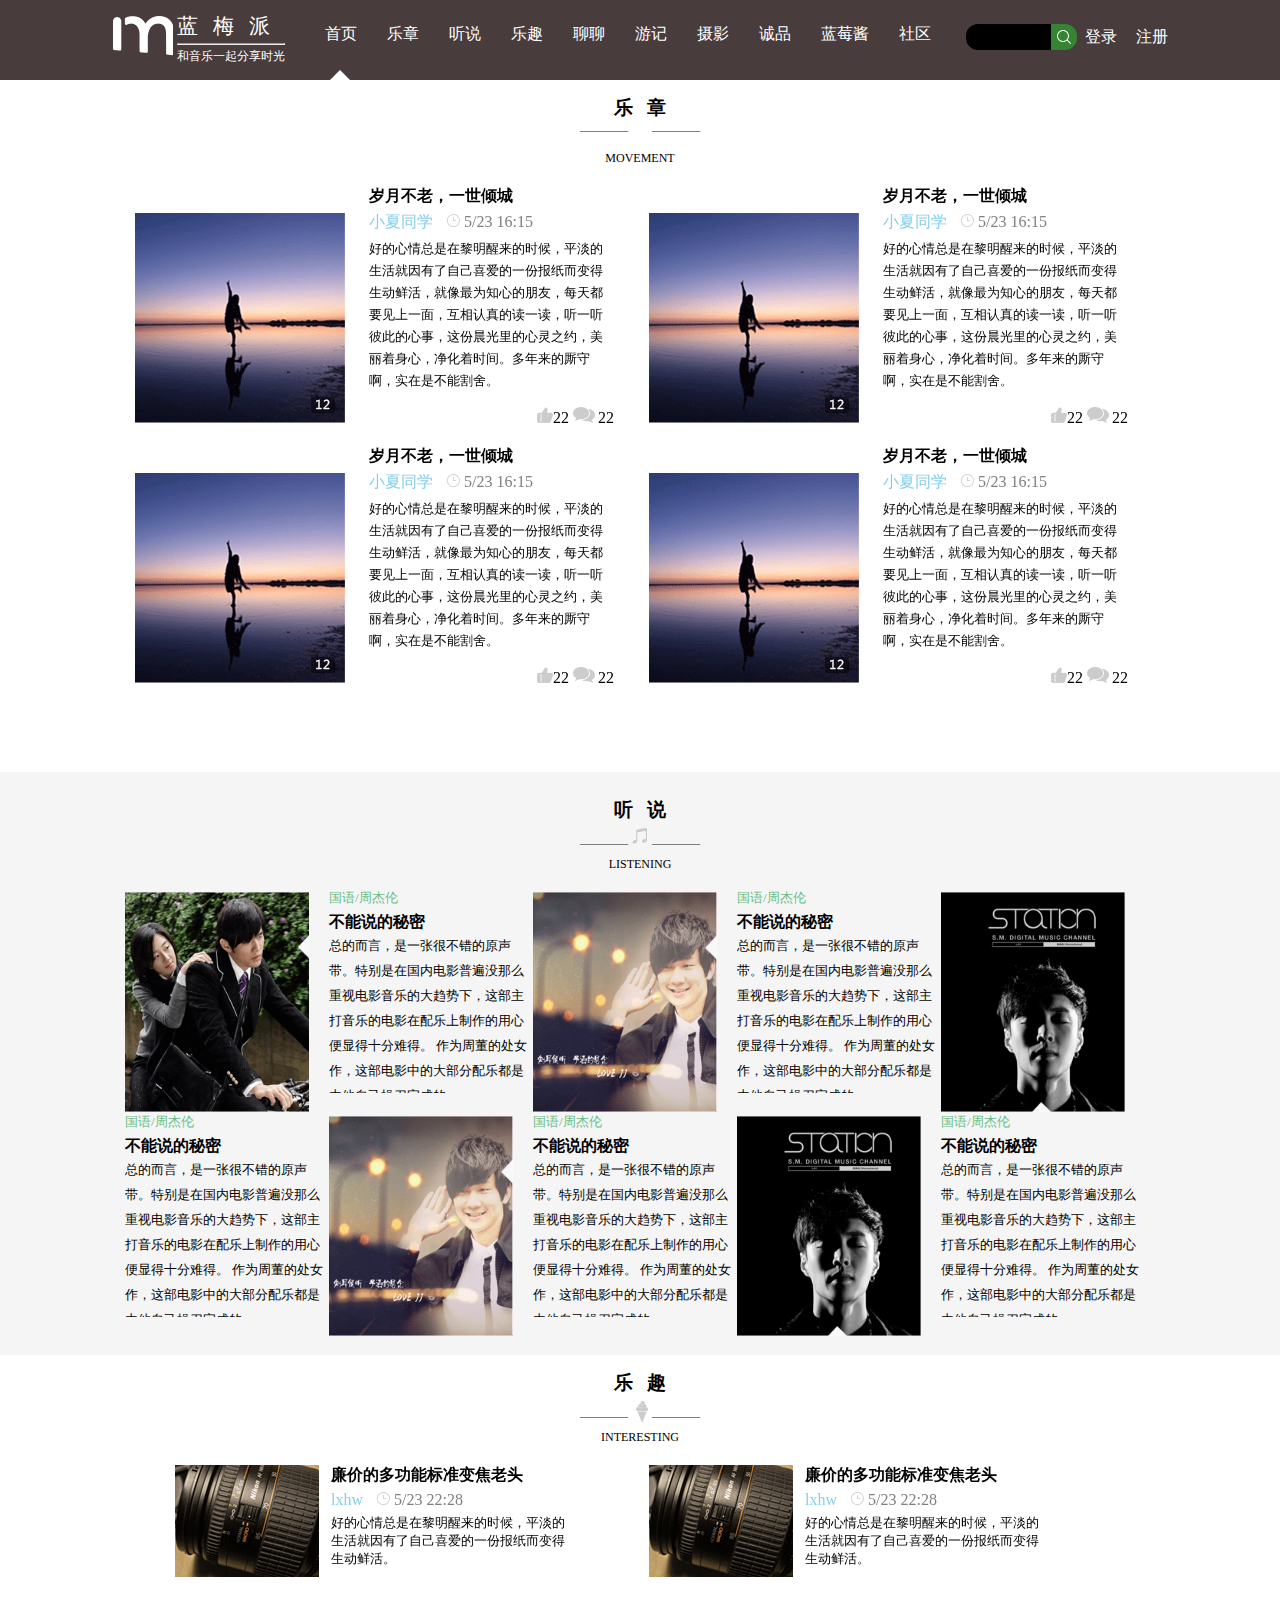
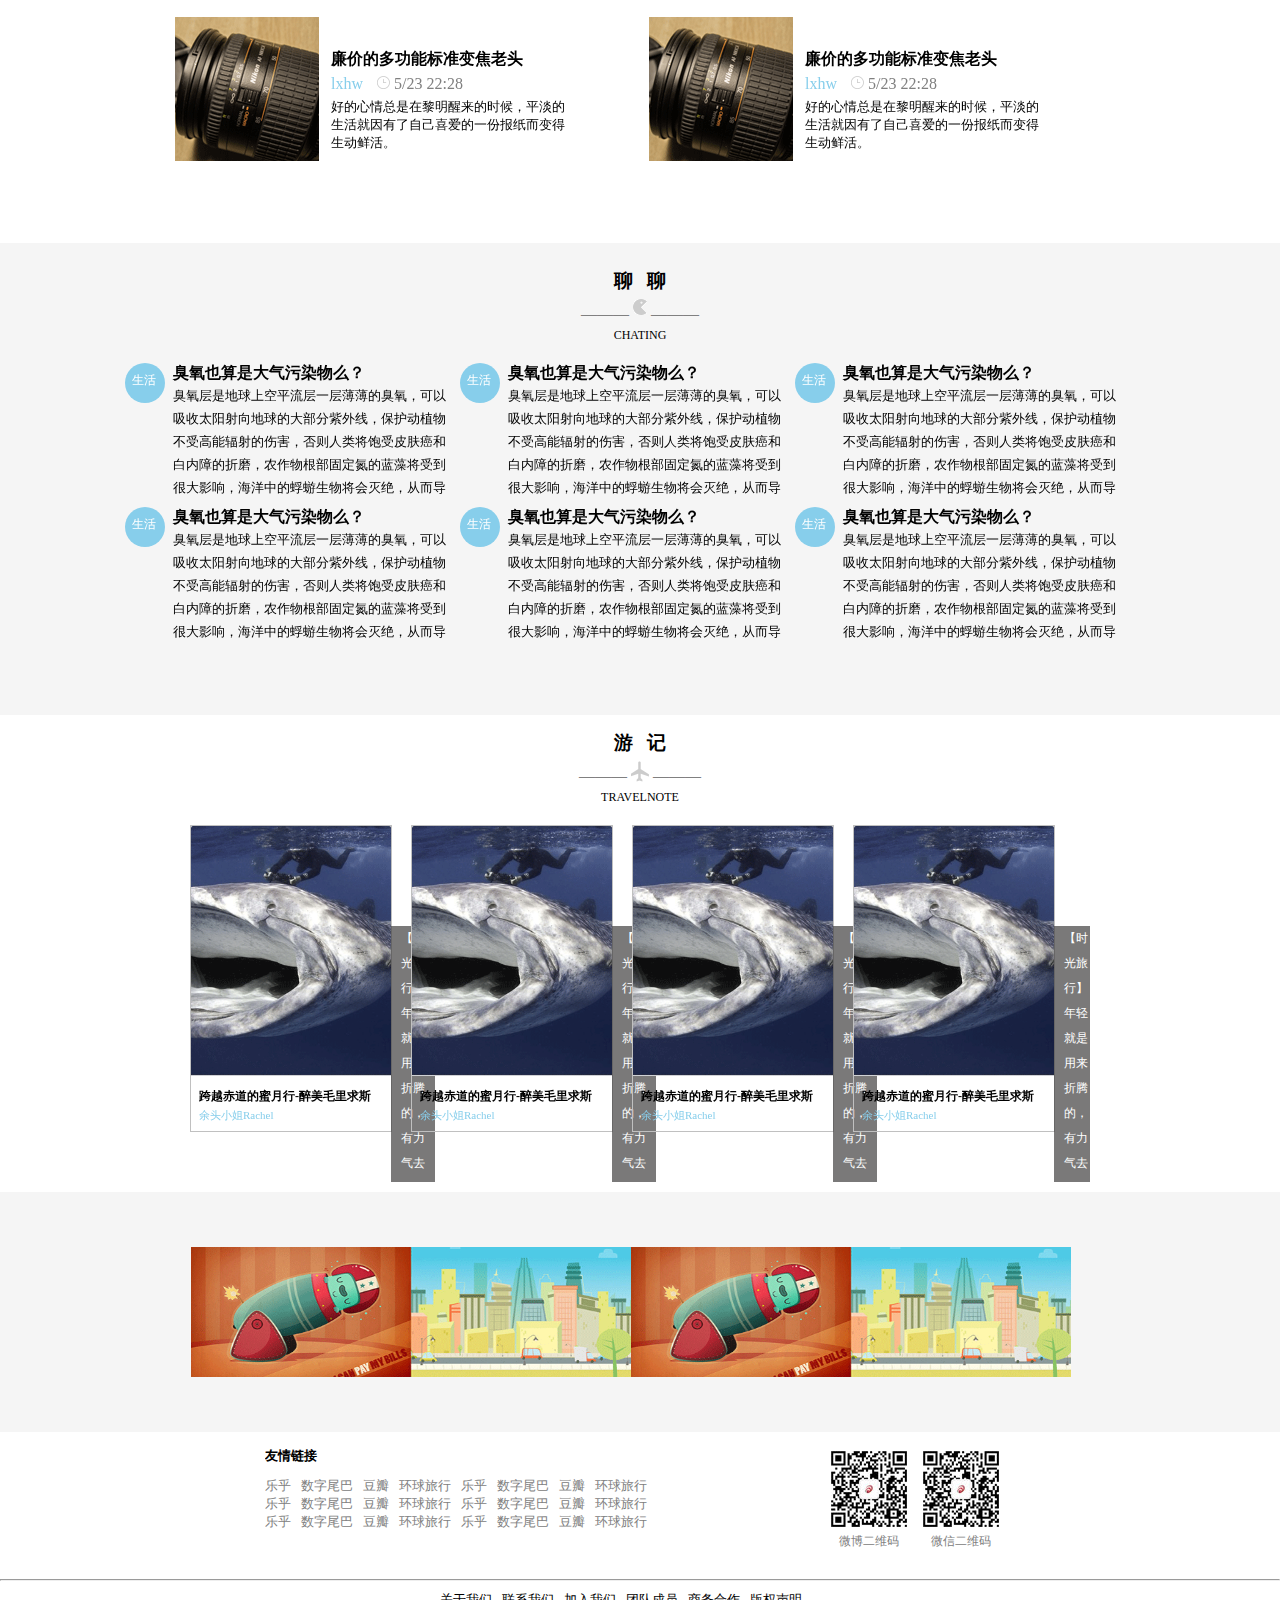
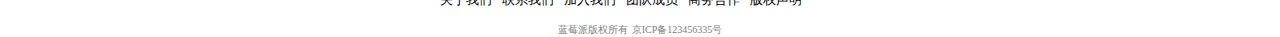
<file: index.html>
<!DOCTYPE html>
<html lang="en">

<head>
    <meta charset="UTF-8">
    <meta name="viewport" content="width=device-width, initial-scale=1.0">
    <meta http-equiv="X-UA-Compatible" content="ie=edge">
    <title>首页</title>
    <link rel="stylesheet" href="common/css/header.css">
    <link rel="stylesheet" href="common/css/footer.css">
    <link rel="stylesheet" href="css/swiper.min.css">
    <link rel="stylesheet" href="css/index.css">
    <link rel="stylesheet" href="css/jquery-ui.min.css">

    <script src='js/jquery-1.12.3.min.js'></script>
    <script src='js/jquery-ui.min.js'></script>
    <script src='js/swiper.min.js'></script>
    <script src='js/utils.js'></script>
    <script src='js/index.js'></script>
</head>

<body>
    <div id='header'>
        <div id="top">
            <div id="logo">
                <div>
                    <img src="imgs/mlogo.png" alt=''>
                </div>
                <div>
                    <h3>
                        <span>蓝</span>
                        <span>梅</span>
                        <span>派</span>
                    </h3>
                    <hr>
                    <p>
                        和音乐一起分享时光
                    </p>
                </div>
            </div>
            <ul id='columns'>
                <li><a href="javascript:;">首页</a></li>
                <li><a href="javascript:;">乐章</a></li>
                <li><a href="javascript:;">听说</a></li>
                <li><a href="javascript:;">乐趣</a></li>
                <li><a href="javascript:;">聊聊</a></li>
                <li><a href="javascript:;">游记</a></li>
                <li><a href="javascript:;">摄影</a></li>
                <li><a href="javascript:;">诚品</a></li>
                <li><a href="javascript:;">蓝莓酱</a></li>
                <li style='margin-right:0;'><a href="javascript:;">社区</a></li>
            </ul>
            <div id='selectedTab'></div>
            <div id='right'>
                <p>
                    <input type='text' id='search-text'>
                    <a href="javascript:;" id='btnSearch'></a>
                    <a href="javascript:;" id='ahrefLogin'>登录</a>
                    <a href="javascript:;" id='ahrefRegister'>注册</a>
                    <a href="javascript:;" id='ahrefLogout' style='display:none;'>退出</a>
                </p>
                <p>
                    <a href="javascript:;" id='ahrefUser'></a>
                </p>
            </div>
        </div>
    </div>
    <!-- 登录注册的对话框 -->
    <div class="wrapper">
        <div id="login-dlg">
            <p style='position:relative;padding-top:22px;'>
                <a href="javascript:;" class='select'>登&nbsp;&nbsp;录</a>
                <a href="javascript:;" class='unselect'>注&nbsp;&nbsp;册</a>
                <span class="border-down">
                    <span></span>
                </span>
                <span id='close-icon'>
                    <img src="imgs/close.png">
                </span>
            </p>
            <p>
                <input type='text' id='txtName' placeholder='用户账号'>
            </p>
            <p>
                <input type='password' id='txtPsd' placeholder='账号密码'>
            </p>
            <p>
                <input type='text' id='txtCode' placeholder='验证码' style='position:relative;bottom: 18px; width:80px;'>
                <a href="javascript:;"></a>
            </p>
            <p>
                <input type='button' id='btnLogin' value='登&nbsp;&nbsp;录'>
            </p>
            <div>
                <h5 style='margin-bottom: 10px;'>您还可以用第三方账号登录</h5>
                <ul style='overflow: hidden'>
                    <li><a href="javascript:;"></a></li>
                    <li><a href="javascript:;"></a></li>
                    <li><a href="javascript:;"></a></li>
                </ul>
            </div>
            <p style=' text-align: right;'>
                <a href='javascript:;' style=' text-decoration: none;'>忘记密码？</a>
            </p>
        </div>
    </div>

    <!-- 首页内容部分 -->
    <div id='content'>
        <!-- <h3 style='text-align: center'> ddddd首页。。。</h3> -->
        <div class="swiper-container" id="swiper-building">
            <div class="swiper-wrapper bannerImg">
            </div>
            <div class="swiper-pagination"></div>
        </div>
        <div id="yuezhang">
            <h3 class='content-title'>乐&nbsp;&nbsp;&nbsp;章</h3>
            <div class='content-title2'>
                <span> ——— </span>
                <span class='icon'>
                    <img al=''>
                </span>
                <span> ——— </span>
            </div>
            <h3 class='content-title3'>MOVEMENT</h3>
            <div class="swiper-container" id="swiper-yuezhang">
                <div class="swiper-wrapper">
                    <div class="swiper-slide">
                        <div>
                            <div class='yuezhang-item'>
                                <div class='yuezhang-icon'>
                                    <img src="imgs/sy2.png">
                                </div>
                                <div class='yuezhang-content'>
                                    <h4>岁月不老，一世倾城</h4>
                                    <p>
                                        <span>小夏同学</span>
                                        <span>
                                            <a href="javascript:;"></a>
                                            <span style='color:gray;'>5/23 16:15</span>
                                        </span>
                                    </p>
                                    <div class='title'>
                                        好的心情总是在黎明醒来的时候，平淡的生活就因有了自己喜爱的一份报纸而变得生动鲜活，就像最为知心的朋友，每天都要见上一面，互相认真的读一读，听一听彼此的心事，这份晨光里的心灵之约，美丽着身心，净化着时间。多年来的厮守啊，实在是不能割舍。
                                    </div>
                                    <div class='operation'>
                                        <a href="javascript:;" class='good'></a><span>22</span>
                                        <a href="javascript:;" class='share'></a><span>22</span>
                                    </div>
                                </div>
                            </div>
                            <div class='yuezhang-item'>
                                <div class='yuezhang-icon'>
                                    <img src="imgs/sy2.png">
                                </div>
                                <div class='yuezhang-content'>
                                    <h4>岁月不老，一世倾城</h4>
                                    <p>
                                        <span>小夏同学</span>
                                        <span>
                                            <a href="javascript:;"></a>
                                            <span style='color:gray;'>5/23 16:15</span>
                                        </span>
                                    </p>
                                    <div>
                                        好的心情总是在黎明醒来的时候，平淡的生活就因有了自己喜爱的一份报纸而变得生动鲜活，就像最为知心的朋友，每天都要见上一面，互相认真的读一读，听一听彼此的心事，这份晨光里的心灵之约，美丽着身心，净化着时间。多年来的厮守啊，实在是不能割舍。
                                    </div>
                                    <div class='operation'>
                                        <a href="javascript:;" class='good'></a><span>22</span>
                                        <a href="javascript:;" class='share'></a><span>22</span>
                                    </div>
                                </div>
                            </div>
                        </div>
                        <div>
                            <div class='yuezhang-item'>
                                <div class='yuezhang-icon'>
                                    <img src="imgs/sy2.png">
                                </div>
                                <div class='yuezhang-content'>
                                    <h4>岁月不老，一世倾城</h4>
                                    <p>
                                        <span>小夏同学</span>
                                        <span>
                                            <a href="javascript:;"></a>
                                            <span style='color:gray;'>5/23 16:15</span>
                                        </span>
                                    </p>
                                    <div>
                                        好的心情总是在黎明醒来的时候，平淡的生活就因有了自己喜爱的一份报纸而变得生动鲜活，就像最为知心的朋友，每天都要见上一面，互相认真的读一读，听一听彼此的心事，这份晨光里的心灵之约，美丽着身心，净化着时间。多年来的厮守啊，实在是不能割舍。
                                    </div>
                                    <div class='operation'>
                                        <a href="javascript:;" class='good'></a><span>22</span>
                                        <a href="javascript:;" class='share'></a><span>22</span>
                                    </div>
                                </div>
                            </div>
                            <div class='yuezhang-item'>
                                <div class='yuezhang-icon'>
                                    <img src="imgs/sy2.png">
                                </div>
                                <div class='yuezhang-content'>
                                    <h4>岁月不老，一世倾城</h4>
                                    <p>
                                        <span>小夏同学</span>
                                        <span>
                                            <a href="javascript:;"></a>
                                            <span style='color:gray;'>5/23 16:15</span>
                                        </span>
                                    </p>
                                    <div>
                                        好的心情总是在黎明醒来的时候，平淡的生活就因有了自己喜爱的一份报纸而变得生动鲜活，就像最为知心的朋友，每天都要见上一面，互相认真的读一读，听一听彼此的心事，这份晨光里的心灵之约，美丽着身心，净化着时间。多年来的厮守啊，实在是不能割舍。
                                    </div>
                                    <div class='operation'>
                                        <a href="javascript:;" class='good'></a><span>22</span>
                                        <a href="javascript:;" class='share'></a><span>22</span>
                                    </div>
                                </div>
                            </div>
                        </div>
                    </div>
                </div>
                <div class="swiper-pagination"></div>
            </div>
        </div>
        <div id="listening">
            <div style='width:1030px; margin:5px auto;'>
                <h3 class='content-title'>听&nbsp;&nbsp;&nbsp;说</h3>
                <div class='content-title2'>
                    <span> ——— </span>
                    <span class='icon'></span>
                    <span> ——— </span>
                </div>
                <h3 class='content-title3'>LISTENING</h3>
                <div id="swiper-listening">
                    <ul>
                        <li>
                            <img src="imgs/sy3.png">
                        </li>
                        <li class='comment'>
                            <h5>国语/周杰伦</h5>
                            <h4>不能说的秘密</h4>
                            <div> 总的而言，是一张很不错的原声带。特别是在国内电影普遍没那么重视电影音乐的大趋势下，这部主打音乐的电影在配乐上制作的用心便显得十分难得。
                                作为周董的处女作，这部电影中的大部分配乐都是由他自己操刀完成的。</div>
                        </li>
                        <li> <img src="imgs/sy4.png"></li>
                        <li class='comment'>
                            <h5>国语/周杰伦</h5>
                            <h4>不能说的秘密</h4>
                            <div> 总的而言，是一张很不错的原声带。特别是在国内电影普遍没那么重视电影音乐的大趋势下，这部主打音乐的电影在配乐上制作的用心便显得十分难得。
                                作为周董的处女作，这部电影中的大部分配乐都是由他自己操刀完成的。</div>
                        </li>
                        <li> <img src="imgs/sy5.png"></li>
                    </ul>
                    <ul>

                        <li class='comment'>
                            <h5>国语/周杰伦</h5>
                            <h4>不能说的秘密</h4>
                            <div> 总的而言，是一张很不错的原声带。特别是在国内电影普遍没那么重视电影音乐的大趋势下，这部主打音乐的电影在配乐上制作的用心便显得十分难得。
                                作为周董的处女作，这部电影中的大部分配乐都是由他自己操刀完成的。</div>
                        </li>
                        <li> <img src="imgs/sy4.png"></li>
                        <li class='comment'>
                            <h5>国语/周杰伦</h5>
                            <h4>不能说的秘密</h4>
                            <div> 总的而言，是一张很不错的原声带。特别是在国内电影普遍没那么重视电影音乐的大趋势下，这部主打音乐的电影在配乐上制作的用心便显得十分难得。
                                作为周董的处女作，这部电影中的大部分配乐都是由他自己操刀完成的。</div>
                        </li>
                        <li> <img src="imgs/sy5.png"></li>
                        <li class='comment'>
                            <h5>国语/周杰伦</h5>
                            <h4>不能说的秘密</h4>
                            <div> 总的而言，是一张很不错的原声带。特别是在国内电影普遍没那么重视电影音乐的大趋势下，这部主打音乐的电影在配乐上制作的用心便显得十分难得。
                                作为周董的处女作，这部电影中的大部分配乐都是由他自己操刀完成的。</div>
                        </li>
                    </ul>
                </div>
            </div>
        </div>
        <div id="lequ">
            <h3 class='content-title'>乐&nbsp;&nbsp;&nbsp;趣</h3>
            <div class='content-title2'>
                <span> ——— </span>
                <span class='icon'></span>
                <span> ——— </span>
            </div>
            <h3 class='content-title3'>INTERESTING</h3>
            <div class="swiper-container" id="swiper-lequ">
                <div class="swiper-wrapper">
                    <div class="swiper-slide">
                        <div>
                            <div class='lequ-item'>
                                <div class='lequ-icon'>
                                    <img src="imgs/sy8.png">
                                </div>
                                <div class='lequ-content'>
                                    <h4>廉价的多功能标准变焦老头</h4>
                                    <p>
                                        <span>lxhw</span>
                                        <span>
                                            <a href="javascript:;"></a>
                                            <span style='color:gray;'>5/23 22:28</span>
                                        </span>
                                    </p>
                                    <div>
                                        好的心情总是在黎明醒来的时候，平淡的生活就因有了自己喜爱的一份报纸而变得生动鲜活。
                                    </div>
                                </div>
                            </div>
                            <div class='lequ-item'>
                                <div class='lequ-icon'>
                                    <img src="imgs/sy8.png">
                                </div>
                                <div class='lequ-content'>
                                    <h4>廉价的多功能标准变焦老头</h4>
                                    <p>
                                        <span>lxhw</span>
                                        <span>
                                            <a href="javascript:;"></a>
                                            <span style='color:gray;'>5/23 22:28</span>
                                        </span>
                                    </p>
                                    <div>
                                        好的心情总是在黎明醒来的时候，平淡的生活就因有了自己喜爱的一份报纸而变得生动鲜活。
                                    </div>
                                </div>
                            </div>
                        </div>
                        <div>
                            <div class='lequ-item'>
                                <div class='lequ-icon'>
                                    <img src="imgs/sy8.png">
                                </div>
                                <div class='lequ-content'>
                                    <h4>廉价的多功能标准变焦老头</h4>
                                    <p>
                                        <span>lxhw</span>
                                        <span>
                                            <a href="javascript:;"></a>
                                            <span style='color:gray;'>5/23 22:28</span>
                                        </span>
                                    </p>
                                    <div>
                                        好的心情总是在黎明醒来的时候，平淡的生活就因有了自己喜爱的一份报纸而变得生动鲜活。
                                    </div>
                                </div>
                            </div>
                            <div class='lequ-item'>
                                <div class='lequ-icon'>
                                    <img src="imgs/sy8.png">
                                </div>
                                <div class='lequ-content'>
                                    <h4>廉价的多功能标准变焦老头</h4>
                                    <p>
                                        <span>lxhw</span>
                                        <span>
                                            <a href="javascript:;"></a>
                                            <span style='color:gray;'>5/23 22:28</span>
                                        </span>
                                    </p>
                                    <div>
                                        好的心情总是在黎明醒来的时候，平淡的生活就因有了自己喜爱的一份报纸而变得生动鲜活。
                                    </div>
                                </div>
                            </div>
                        </div>
                    </div>
                </div>
                <div class="swiper-pagination"></div>
            </div>
        </div>
        <div id="chating">
            <div style='width:1030px; margin:5px auto;'>
                <h3 class='content-title'>聊&nbsp;&nbsp;&nbsp;聊</h3>
                <div class='content-title2'>
                    <span> ——— </span>
                    <span class='icon'></span>
                    <span> ——— </span>
                </div>
                <h3 class='content-title3'>CHATING</h3>
                <div class="swiper-container" id="swiper-chating">
                    <div class="swiper-wrapper" style="height:337px;">
                        <div class="swiper-slide">
                            <div>
                                <div class='chating-item'>
                                    <div class='chating-icon'>
                                        <span>生活</span>
                                    </div>
                                    <div class='chating-content'>
                                        <h4>臭氧也算是大气污染物么？</h4>
                                        <div>
                                            臭氧层是地球上空平流层一层薄薄的臭氧，可以吸收太阳射向地球的大部分紫外线，保护动植物不受高能辐射的伤害，否则人类将饱受皮肤癌和白内障的折磨，农作物根部固定氮的蓝藻将受到很大影响，海洋中的蜉蝣生物将会灭绝，从而导致整个生态系统的大灾难。
                                        </div>
                                    </div>
                                </div>
                                <div class='chating-item'>
                                    <div class='chating-icon'>
                                        <span>生活</span>
                                    </div>
                                    <div class='chating-content'>
                                        <h4>臭氧也算是大气污染物么？</h4>
                                        <div>
                                            臭氧层是地球上空平流层一层薄薄的臭氧，可以吸收太阳射向地球的大部分紫外线，保护动植物不受高能辐射的伤害，否则人类将饱受皮肤癌和白内障的折磨，农作物根部固定氮的蓝藻将受到很大影响，海洋中的蜉蝣生物将会灭绝，从而导致整个生态系统的大灾难。
                                        </div>
                                    </div>
                                </div>
                                <div class='chating-item'>
                                    <div class='chating-icon'>
                                        <span>生活</span>
                                    </div>
                                    <div class='chating-content'>
                                        <h4>臭氧也算是大气污染物么？</h4>
                                        <div>
                                            臭氧层是地球上空平流层一层薄薄的臭氧，可以吸收太阳射向地球的大部分紫外线，保护动植物不受高能辐射的伤害，否则人类将饱受皮肤癌和白内障的折磨，农作物根部固定氮的蓝藻将受到很大影响，海洋中的蜉蝣生物将会灭绝，从而导致整个生态系统的大灾难。
                                        </div>
                                    </div>
                                </div>
                            </div>
                            <div>
                                <div class='chating-item'>
                                    <div class='chating-icon'>
                                        <span>生活</span>
                                    </div>
                                    <div class='chating-content'>
                                        <h4>臭氧也算是大气污染物么？</h4>
                                        <div>
                                            臭氧层是地球上空平流层一层薄薄的臭氧，可以吸收太阳射向地球的大部分紫外线，保护动植物不受高能辐射的伤害，否则人类将饱受皮肤癌和白内障的折磨，农作物根部固定氮的蓝藻将受到很大影响，海洋中的蜉蝣生物将会灭绝，从而导致整个生态系统的大灾难。
                                        </div>
                                    </div>
                                </div>
                                <div class='chating-item'>
                                    <div class='chating-icon'>
                                        <span>生活</span>
                                    </div>
                                    <div class='chating-content'>
                                        <h4>臭氧也算是大气污染物么？</h4>
                                        <div>
                                            臭氧层是地球上空平流层一层薄薄的臭氧，可以吸收太阳射向地球的大部分紫外线，保护动植物不受高能辐射的伤害，否则人类将饱受皮肤癌和白内障的折磨，农作物根部固定氮的蓝藻将受到很大影响，海洋中的蜉蝣生物将会灭绝，从而导致整个生态系统的大灾难。
                                        </div>
                                    </div>
                                </div>
                                <div class='chating-item'>
                                    <div class='chating-icon'>
                                        <span>生活</span>
                                    </div>
                                    <div class='chating-content'>
                                        <h4>臭氧也算是大气污染物么？</h4>
                                        <div>
                                            臭氧层是地球上空平流层一层薄薄的臭氧，可以吸收太阳射向地球的大部分紫外线，保护动植物不受高能辐射的伤害，否则人类将饱受皮肤癌和白内障的折磨，农作物根部固定氮的蓝藻将受到很大影响，海洋中的蜉蝣生物将会灭绝，从而导致整个生态系统的大灾难。
                                        </div>
                                    </div>
                                </div>
                            </div>
                        </div>                     
                    </div>
                    <div class="swiper-pagination"></div>
                </div>
            </div>
        </div>
        <div id="travel">
            <h3 class='content-title'>游&nbsp;&nbsp;&nbsp;记</h3>
            <div class='content-title2'>
                <span> ——— </span>
                <span class='icon'></span>
                <span> ——— </span>
            </div>
            <h3 class='content-title3'>TRAVELNOTE</h3>
            <div class="swiper-container" id="swiper-travel">
                <div class="swiper-wrapper" style="height:357px;">
                    <div class="swiper-slide">
                        <div>
                            <div class='travel-item'>
                                <div class='travel-icon'>
                                    <img src="imgs/imgs/sy9.png">
                                    <span>【时光旅行】年轻就是用来折腾的，有力气去想，去做，而是为了稳定丢掉青春，为了平淡丢掉梦</span>
                                </div>
                                <div class='travel-content'>
                                    <h5>跨越赤道的蜜月行-醉美毛里求斯</h5>
                                    <a href="javascript:;">
                                        余头小姐Rachel
                                    </a>
                                </div>
                            </div>
                            <div class='travel-item'>
                                <div class='travel-icon'>
                                    <img src="imgs/imgs/sy9.png">
                                    <span>【时光旅行】年轻就是用来折腾的，有力气去想，去做，而是为了稳定丢掉青春，为了平淡丢掉梦</span>
                                </div>
                                <div class='travel-content'>
                                    <h5>跨越赤道的蜜月行-醉美毛里求斯</h5>
                                    <a href="javascript:;">
                                        余头小姐Rachel
                                    </a>
                                </div>
                            </div>
                            <div class='travel-item'>
                                <div class='travel-icon'>
                                    <img src="imgs/imgs/sy9.png">
                                    <span>【时光旅行】年轻就是用来折腾的，有力气去想，去做，而是为了稳定丢掉青春，为了平淡丢掉梦</span>
                                </div>
                                <div class='travel-content'>
                                    <h5>跨越赤道的蜜月行-醉美毛里求斯</h5>
                                    <a href="javascript:;">
                                        余头小姐Rachel
                                    </a>
                                </div>
                            </div>
                            <div class='travel-item'>
                                <div class='travel-icon'>
                                    <img src="imgs/imgs/sy9.png">
                                    <span>【时光旅行】年轻就是用来折腾的，有力气去想，去做，而是为了稳定丢掉青春，为了平淡丢掉梦</span>
                                </div>
                                <div class='travel-content'>
                                    <h5>跨越赤道的蜜月行-醉美毛里求斯</h5>
                                    <a href="javascript:;">
                                        余头小姐Rachel
                                    </a>
                                </div>
                            </div>
                        </div>
                    </div>                   
                </div>
                <div class="swiper-pagination"></div>

            </div>
        </div>
        <div id="photo">
            <div  style='width:898px; margin:10px auto;'>
                <ul>
                    <li><img src="imgs/sy10.png"></li>
                    <li><img src="imgs/sy11.png"></li>
                    <li><img src="imgs/sy10.png"></li>
                    <li><img src="imgs/sy11.png"></li>
                </ul>               
            </div>
        </div>
    </div>
    </div>
    <div id='footer'>
        <div id="common-foot">
            <div id='foot-top'>
                <h5>友情链接</h5>
                <div id='links'>
                    <ul>
                        <li>乐乎</li>
                        <li>数字尾巴</li>
                        <li>豆瓣</li>
                        <li>环球旅行</li>
                        <li>乐乎</li>
                        <li>数字尾巴</li>
                        <li>豆瓣</li>
                        <li>环球旅行</li>
                    </ul>
                    <ul>
                        <li>乐乎</li>
                        <li>数字尾巴</li>
                        <li>豆瓣</li>
                        <li>环球旅行</li>
                        <li>乐乎</li>
                        <li>数字尾巴</li>
                        <li>豆瓣</li>
                        <li>环球旅行</li>
                    </ul>
                    <ul>
                        <li>乐乎</li>
                        <li>数字尾巴</li>
                        <li>豆瓣</li>
                        <li>环球旅行</li>
                        <li>乐乎</li>
                        <li>数字尾巴</li>
                        <li>豆瓣</li>
                        <li>环球旅行</li>
                    </ul>
                </div>

                <ul id='qr-codes'>
                    <li>
                        <div>
                            <img src='imgs/login_01.jpg' alt='微博二维码'>
                        </div>
                        <div style='text-align: center'>
                            <span>微博二维码</span>
                        </div>
                    </li>
                    <li>
                        <div>
                            <img src='imgs/login_01.jpg' alt='微信二维码'>
                        </div>
                        <div style='text-align: center'>
                            <span>微信二维码</span>
                        </div>
                    </li>
                </ul>
            </div>
            <hr>
            <div id='foot-bottom'>
                <ul id='about'>
                    <li>关于我们</li>
                    <li>联系我们</li>
                    <li>加入我们</li>
                    <li>团队成员</li>
                    <li>商务合作</li>
                    <li>版权声明</li>
                </ul>
                <div style='text-align:center'>
                    <span>蓝莓派版权所有</span>
                    <span>京ICP备123456335号</span>
                </div>
            </div>

        </div>
    </div>
</body>

</html>
</file>
<file: common/css/header.css>
* {
  margin: 0;
  padding: 0;
}
#header {
  background-color: #483c3c;
}
#top {
  position: relative;
  color: white;
  top: 0;
  height: 80px;
  width: 1055px;
  margin: 0 auto;
  overflow: hidden;
}
#logo {
  float: left;
  /* margin-left: 150px; */
  margin-right: 40px;
  position: relative;
  top: 10px;
  overflow: hidden;
}
#logo div {
  display: inline-block;
}
#logo img {
  width: 60px;
}
#logo h3 {
  font-size: 21px;
  font-weight: normal;
  margin-bottom: 3px;
  margin-top: 0;
}
#logo h3 span {
  margin-right: 10px;
}
#logo hr {
  margin: 0;
}
#logo p {
  font-size: 12px;
  margin-top: 3px;
}
#columns {
  float: left;
  position: relative;
  top: 24px;
}
ul#columns li {
  float: left;
  list-style-type: none;
  margin-right: 30px;
}
ul#columns li a {
  text-decoration: none;
  display: inline-block;
  color: white;
}
#right {
  float: right;
  position: relative;
  top: 24px;
}
#right p:nth-child(2){
  text-align: right;
  padding-top:3px;
  font-size:14px;
}
#right #search-text {
  width: 100px;
  border: 0;
  background-color: black;
  height: 26px;
  border-radius: 12px;
}
#right a {
  margin-left: 15px;
  text-decoration: none;
  color: white;
}
#right #btnSearch {
  vertical-align: middle;
  width: 26px;
  height: 26px;
  display: inline-block;
  position: absolute;
  left: 70px;
  background: url(../../imgs/search.png) #348434 no-repeat 5px;
  border-radius: 0 12px 12px 0;
}

#selectedTab {
  border: 10px solid;
  border-color: transparent transparent white transparent;
  width: 0;
  position: absolute;
  bottom: 0;
}

.border-down {
  display: block;
  width: 0;
  height: 0;
  border-left: 10px solid transparent;
  border-right: 10px solid transparent;
  border-top: 10px solid silver;
  position: relative;
  margin-left: 50px;
}
.border-down span {
  display: block;
  width: 0;
  height: 0;
  border-left: 9px solid transparent;
  border-right: 9px solid transparent;
  border-top: 10px solid white;
  position: absolute;
  left: -9px;
  top: -11px;
}

.wrapper{
  position: fixed;
  top:0;
  left:0;
  right:0;
  bottom: 0;
  background: rgba(0,0,0,0.5);
  padding-top: 140px;
  /* 大盒子 */
  display: none;
  z-index: 1000;
}


#login-dlg {
  font-size: 13px;
  bottom: 25px;
  width: 255px;
  height: 360px;
  padding:10px 20px;
  background: #fff;
  margin:0 auto;
}

#login-dlg p {
  margin-bottom: 8px;
}

#close-icon {
  position: absolute;
  width: 18px;
  height: 18px;
  left: 248px;
  top: -10px;
  cursor: pointer;
}
#login-dlg #btnLogin {
  padding: 5px;
  height: 37px;
  border: 1px solid #394817;
  background-color: #394817;
  width: 239px;
  color: white;
  font-size: 15px;
  font-weight: bold;
}
#login-dlg input[type="text"],
#login-dlg input[type="password"] {
  border: 1px solid silver;
  padding: 5px;
  height: 25px;
  width: 227px;
}
#login-dlg .select {
  font-weight: bold;
}
#login-dlg .unselect {
  font-weight: bold;
  color: white;
  background-color: #e25c5c;
}
#login-dlg p:nth-child(1) a {
  display: inline-block;
  width: 115px;
  height: 33px;
  line-height: 33px;
  text-align: center;
  text-decoration: none;
  border: 1px solid silver;
}

#login-dlg p:nth-child(4) a {
  display: inline-block;
  width: 142px;
  height: 42px;
  background: url("../../imgs/yanzhengma.jpg") no-repeat;
  position: relative;
}

#login-dlg ul li {
  list-style-type: none;
  float: left;
}

#login-dlg ul li:nth-child(1) a {
  background: url("../../imgs/login_icon.png") 0 0 no-repeat;
  background-color: lightgray;
}

#login-dlg ul li:nth-child(2) a {
  background: url("../../imgs/login_icon.png") -59px 0 no-repeat;
  background-color: lightgray;
}

#login-dlg ul li:nth-child(3) a {
  background: url("../../imgs/login_icon.png") -118px 0 no-repeat;
  background-color: lightgray;
}

#login-dlg ul li a {
  display: block;
  width: 55px;
  height: 44px;
}
</file>
<file: common/css/footer.css>
#common-foot{
    /* background-color: #eae9e5;
    height:120px; */
  
}
#common-foot #foot-top{
    padding:15px 0;
    width: 750px;
    margin: 0 auto;
    overflow: hidden;
}
#common-foot #links{
    float:left;
    margin-top:12px;
}
#common-foot #links li{
    margin-right:10px;
    float: left;
    font-size:13px;
    list-style-type: none;
    color: gray;
}

#common-foot #qr-codes{
    float:right;
    bottom:14px;
    position: relative;
}
#common-foot #qr-codes li{   
    float: left;
    list-style-type: none;
    margin-right:16px;
}

#common-foot #qr-codes li span{
   font-size: 12px;
   color: gray;
}

#foot-bottom ul{
    overflow: hidden;
    width: 400px;
    margin:10px auto;
}
#foot-bottom ul li{
    float: left;
    margin-right:10px;
    font-size:13px;
    list-style-type: none;
}
#foot-bottom  span{
    color: gray;
    font-size: 10px;
}
</file>
<file: css/index.css>
* {
  margin: 0;
  padding: 0;
}
#swiper-building img {
  width: 1920px;
  height: 400px;
}

.content-title,
.content-title2,
.content-title3 {
  text-align: center;
}

.bannerImg img {
  width: 100%;
  height: 500px;
}
.bannerImg .swiper-slide {
  position: relative;
}
.bannerInfo {
  position: absolute;
  width: 400px;
  height: 260px;
  background: rgba(0, 0, 0, 0.5);
  left: 200px;
  top: 100px;
  color: #fff;
  padding-left: 30px;
  padding-top: 30px;
}
.bannerInfo p {
  margin-top: 20px;
  line-height: 26px;
}

.content-title {
  margin-top: 15px;
}
.content-title2 span:nth-child(odd) {
  color: gray;
}
.content-title3 {
  margin-bottom: 20px;
  margin-top: 5px;
  font-weight: normal;
  font-size: 12px;
}

/* ------------- */
#yuezhang {
  width: 1030px;
  margin: 10px auto;
}
#swiper-yuezhang {
  height: 576px;
}

.icon {
  height: 25px;
  width: 16px;
  margin: 0 auto;
  display: inline-block;
  top: 5px;
  position: relative;
}

.yuezhang-item {
  display: inline-block;
  width: 490px;
  position: relative;
  /* border:1px solid gray; */
  height: 260px;
  padding: 0 10px;
}
.yuezhang-icon {
  position: relative;
}

.yuezhang-icon img {
  width: 210px;
  height: 210px;
}
.yuezhang-icon,
.yuezhang-content {
  display: inline-block;
  margin-right: 8px;
}
.yuezhang-content {
  position: relative;
  width: 245px;
  margin-left: 12px;
}
.yuezhang-content p {
  margin: 5px 0;
}
.yuezhang-content p span:nth-child(1) {
  color: skyblue;
  display: inline-block;
}
.yuezhang-content p a {
  margin-left: 10px;
  width: 13px;
  height: 13px;
  display: inline-block;
  background: url(../imgs/clock.png) no-repeat;
}
.yuezhang-content div:nth-child(3) {
  font-size: 13px;
  line-height: 22px;
  height: 160px;
  overflow-y: auto;
  /* border:1px solid black; */
}
/* shequBackgroundImg2.png */
.yuezhang-content .operation {
  text-align: right;
}

.yuezhang-content .operation a {
  display: inline-block;
  width: 16px;
  height: 25px;
  position: relative;
  top: 9px;
}
.yuezhang-content .operation .good {
  background: url(../imgs/shequBackgroundImg2.png) no-repeat;
}

.yuezhang-content .operation .share {
  background: url(../imgs/shequBackgroundImg2.png) no-repeat -16px 0;
  width: 25px;
}

/* ---------------- */
#listening {
  background-color: #f5f5f5;
  padding: 10px 0;
}
#listening .icon {
  background: url(../imgs/imgs/sysp.png) no-repeat -42px 0;
}

#swiper-listening ul li {
  list-style-type: none;
  display: inline-block;
  width: 200px;
  /* border:1px solid red; */
}

#swiper-listening li img {
  width: 184px;
  height: 220px;
}
#swiper-listening li h5 {
  margin: 5px 0;
  font-weight: normal;
  color: #68bd82;
}

#swiper-listening li div {
  line-height: 25px;
  font-size: 13px;
  height: 160px;
  overflow-y: auto;
}
#swiper-listening .comment {
  position: relative;
  bottom: 19px;
}

/* ------------- */
#lequ {
  width: 950px;
  margin: 10px auto;
}
#lequ .icon {
  background: url(../imgs/imgs/sysp.png) no-repeat 4px 0;
}

.lequ-item {
  display: inline-block;
  width: 450px;
  position: relative;
  /* border:1px solid gray; */
  height: 184px;
  padding: 0 10px;
}
.lequ-icon {
  position: relative;
  bottom: 32px;
}
.lequ-icon img {
  width: 144px;
  height: 144px;
}
.lequ-icon,
.lequ-content {
  display: inline-block;
  margin-right: 8px;
}
.lequ-content {
  position: relative;
  bottom: 46px;
  width: 245px;
}
.lequ-content p {
  margin: 5px 0;
}
.lequ-content p span:nth-child(1) {
  color: skyblue;
  display: inline-block;
}
.lequ-content p a {
  margin-left: 10px;
  width: 13px;
  height: 13px;
  display: inline-block;
  background: url(../imgs/clock.png) no-repeat;
}
.lequ-content div {
  font-size: 13px;
}

/* ------------- */
#chating {
  background-color: #f5f5f5;
  padding: 10px 0;
}
#chating .icon {
  background: url(../imgs/imgs/sysp.png) no-repeat -12px 0;
  width: 14px;
}

.chating-item {
  display: inline-block;
  /* width: 300px; */
  position: relative;
  /* border: 1px solid gray; */
  height: 140px;
}

.chating-icon {
  width: 40px;
  height: 40px;
  background-color: skyblue;
  border-radius: 30px;
}
.chating-icon span {
  display: inline-block;
  position: relative;
  left: 7px;
  top: 7px;
  font-size: 12px;
  color: white;
}
.chating-icon,
.chating-content {
  float: left;
  margin-right: 8px;
}

.chating-content {
  width: 275px;
}

.chating-content div {
  font-size: 13px;
  line-height: 23px;
  overflow-y: auto;
  height: 110px;
}

/* ------------ */
#travel {
  width: 900px;
  margin: 10px auto;
}
#travel .icon {
  background: url(../imgs/imgs/sysp.png) no-repeat -59px 0;
  width: 18px;
}

.travel-item {
  display: inline-block;
  width: 200px;
  position: relative;
  border: 1px solid silver;
  margin-right: 15px;
  /* height: 140px; */
}

.travel-icon {
  position: relative;
}

.travel-icon img {
  width: 200px;
  height: 250px;
}

.travel-icon span {
  position: absolute;
  top: 100px;
  font-size: 12px;
  line-height: 25px;
  color: white;
  background-color: #424141;
  opacity: 0.7;
  padding: 0 10px;
}

.travel-content {
  padding: 8px;
}

.travel-content h5 {
  font-size: 12px;
}

.travel-content a {
  color: skyblue;
  font-size: 11px;
  text-decoration: none;
}

/* ------------ */
#photo {
  background-color: #f5f5f5;
  padding: 45px 0;
}

#photo ul {
  overflow: hidden;
  margin-bottom: -4px;
}
#photo ul li {
  list-style-type: none;
  float: left;
}
#photo ul li img {
  width: 220px;
  height: 130px;
}
</file>
